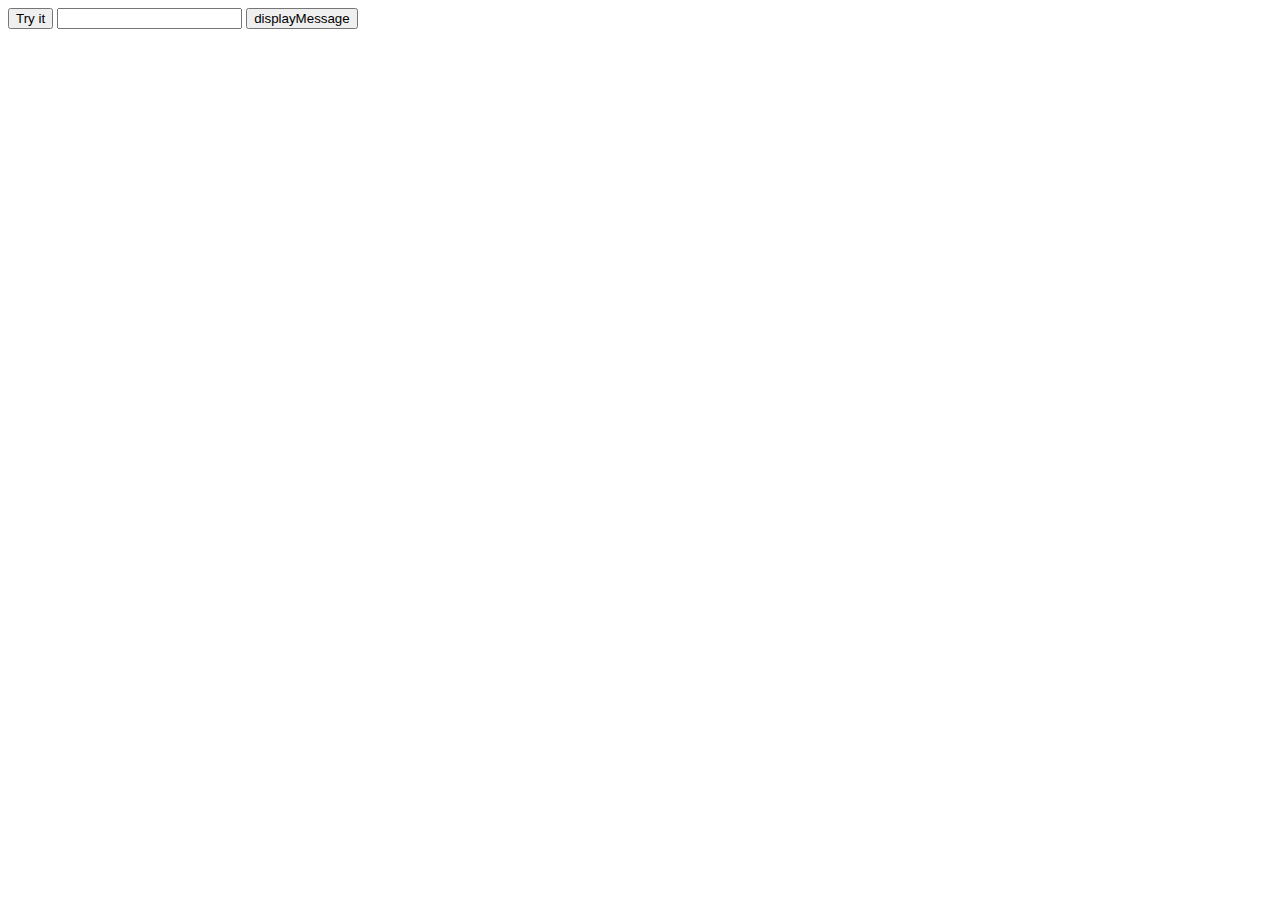
<file: assignment-3-6/index.html>
<!DOCTYPE html>
<html lang="en">
<head>
    <meta charset="UTF-8">
    <meta http-equiv="X-UA-Compatible" content="IE=edge">
    <meta name="viewport" content="width=device-width, initial-scale=1.0">
    <title>Document</title>
</head>
<body>
    
    <script src="scripts/app.js" ></script>


    <button type="button" onclick="document.write(5 + 6)">Try it</button>

    <input id="message" type="text">
    <button type="button" onclick="displayMessage()"> displayMessage </button>


</body>
</html>
</file>
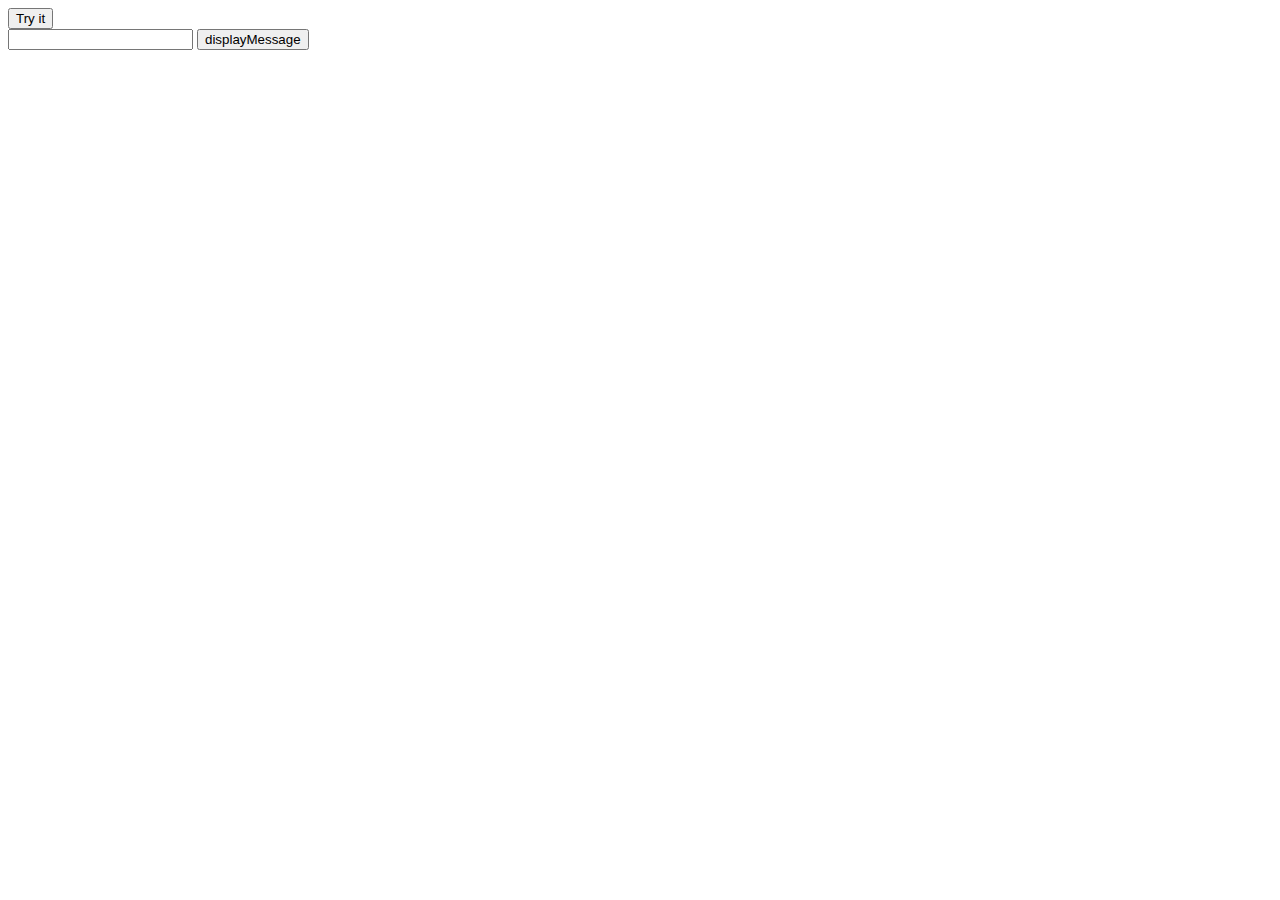
<file: assignment-4-6/index.html>
<!DOCTYPE html>

<html lang="en">
<head>
	<meta charset="UTF-8">
	<meta content="IE=edge" http-equiv="X-UA-Compatible">
	<meta content="width=device-width, initial-scale=1.0" name="viewport">

	<title>Document</title>
</head>

<body>
	<script src="scripts/app.js">
	</script> <button onclick="document.write(5 + 6)" type="button">Try it</button>

	<form>
		<input id="message" type="text"> <button onclick="displayMessage()" type="button">displayMessage</button> 
	
		
	</form>
</body>
</html>
</file>
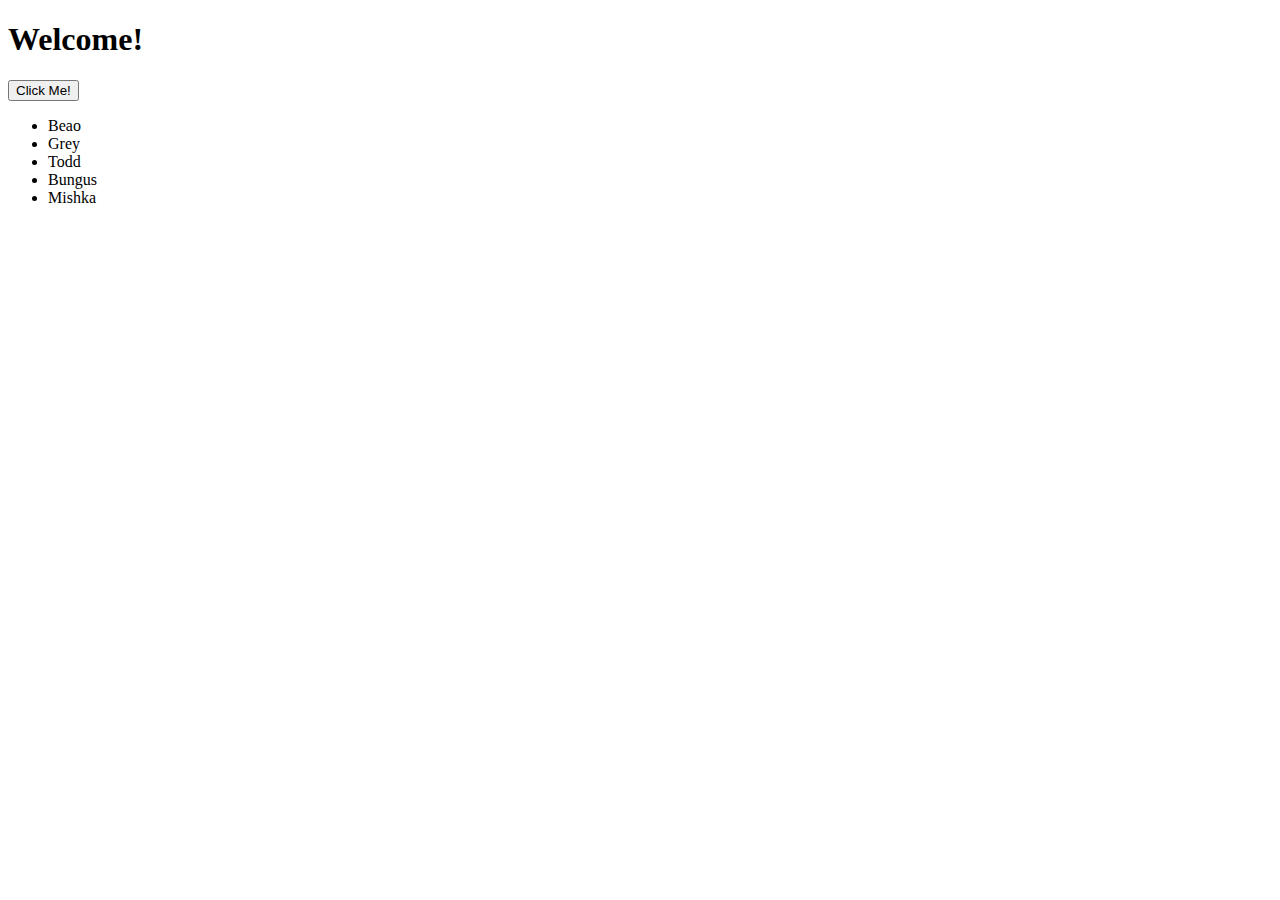
<file: assignment-5-6/index.html>
<!DOCTYPE html>
<html lang="en">
<head>
    <meta charset="UTF-8">
    <meta http-equiv="X-UA-Compatible" content="IE=edge">
    <meta name="viewport" content="width=device-width, initial-scale=1.0">
    <link rel="stylesheet" href="./style.css">

   
</head>
<body>
    
    <script src="scripts/app.js"></script>

   
    <h1 id="id1">Welcome!</h1>

    <button type="button" 
    onclick="document.getElementById('id1').style.color = 'green'">
    Click Me!</button>    


<ul class="cat-list">
    <li>Beao</li>
    <li>Grey</li>
    <li>Todd</li>
    <li>Bungus</li>
    <li>Mishka</li>
</ul>

</body>


</html>
</file>
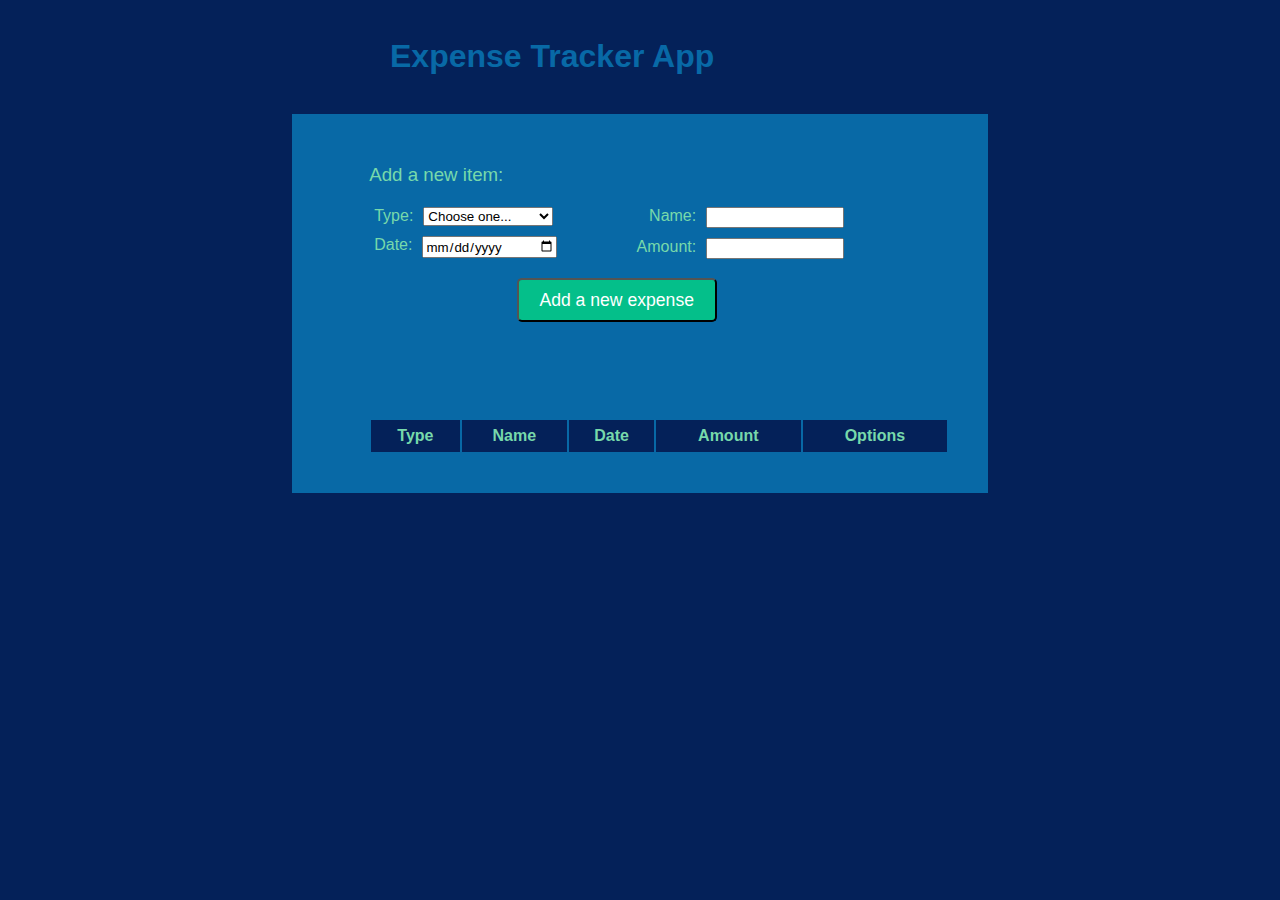
<file: expense-app/index.html>
<!DOCTYPE html>
<html lang="en">
<head>
    <meta charset="UTF-8">
    <meta name="viewport" content="width=device-width, initial-scale=1.0">
    <meta http-equiv="X-UA-Compatible" content="ie=edge">
  
    <title>Expense Tracker App</title>
    
    <link href="https://fonts.googleapis.com/css?family=Titillium+Web&display=swap" 
        rel="stylesheet">
    
        <link rel="stylesheet" href="style.css">

</head>


<body>
    <header>
    
    
        <h1 class="title">Expense Tracker App</h1>
    
    
        <header>

    <section class="content">
       
        
        <h3 class="secondTitle">Add a new item: </h3>
        
        <div class="form">
        
            <form id="expForm">
        
                <div class="formLine left">
        
                    <span for="type">Type:</span>
        
                    <select id="type">
                      
                        <option value="chooseOne">Choose one...</option>
        
                        <option value="Card">Card</option>
        
                        <option value="Cash">Cash</option>
        
                        <option value="Cryptocoin">Cryptocoin</option>
         
                        <option value="Other">Other</option>
         
                    </select>
                </div>
                

                <div class="formLine right">
  
                    <span for="name">Name:</span>
  
                    <input type="text" id="name">
  
                </div>

                <div class="formLine left">
  
                    <span for="date">Date:</span>
  
                    <input type="date" id="date">
                </div>
  
                <div class="formLine right">
  
                    <span for="amount">Amount:</span>
  
                    <input type="text" id="amount">
  
                </div>
  
                <button type="submit" class="buttonSave">Add a new expense</button>
  
            </form>
  
        </div>
  
    </section>
  
    <section class="content">
  
        <table class="table">
  
            <thead>
  
                <tr>
                    <th>Type</th>
                    <th>Name</th>
                    <th>Date</th>
                    <th>Amount</th>
                    <th>Options</th>
                </tr>
  
            </thead>
           
                <tbody id="expenseTable"></tbody>

        </table>
  
    </section>
  
    <script src="app.js"></script>



</body>


</html>
</file>
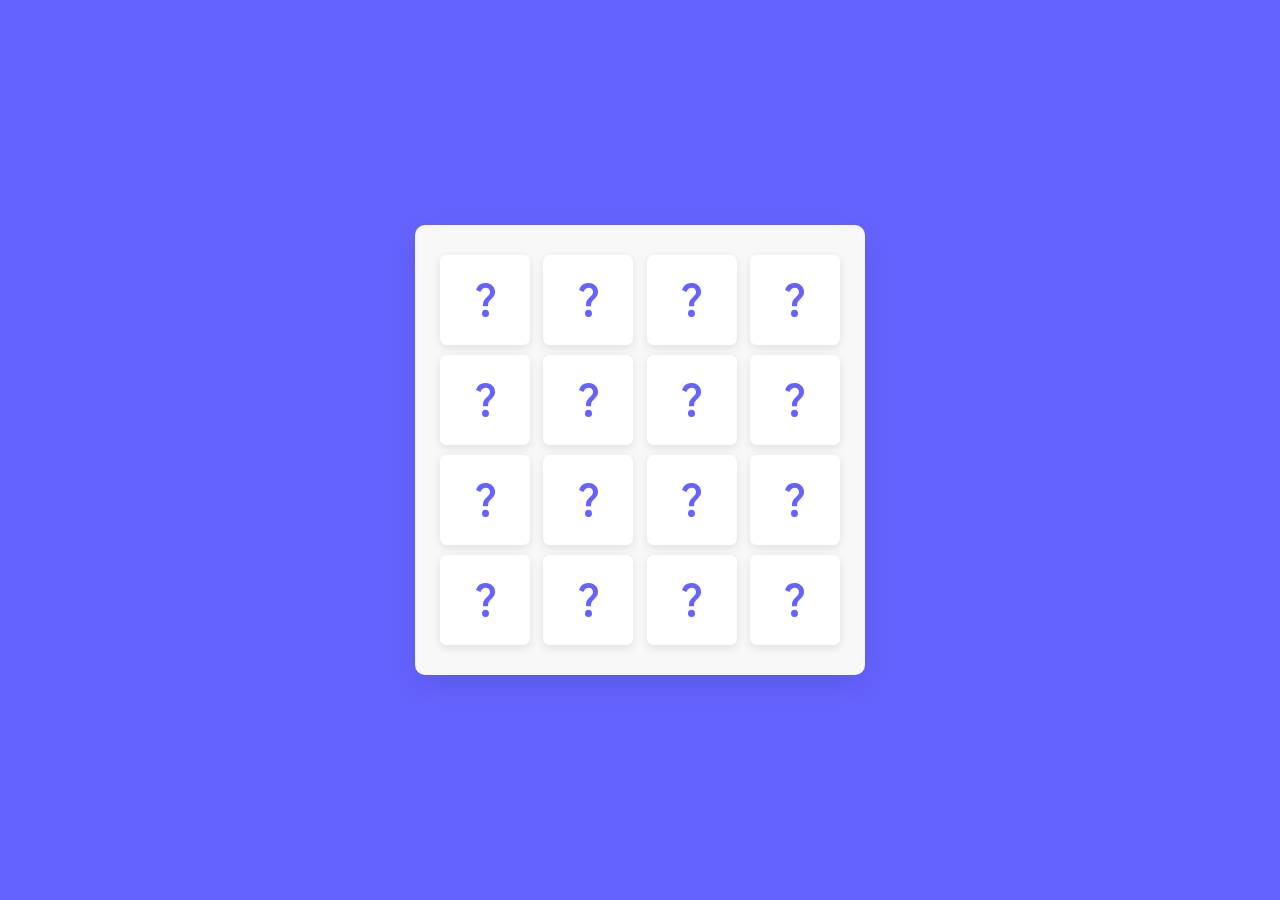
<file: memory_game/index.html>
<!DOCTYPE html>
<html lang="en" dir="ltr">
  <head>
    <meta charset="utf-8" />
    <title>Memory Card Game | CodingNepal</title>
    <link rel="stylesheet" href="style.css" />
    <meta name="viewport" content="width=device-width, initial-scale=1.0" />
  </head>
  <body>
    <div class="wrapper">
      <ul class="cards">
        <li class="card">
          <div class="view front-view">
            <img src="images/que_icon.svg" alt="icon" />
          </div>
          <div class="view back-view">
            <img src="images/img-1.png" alt="card-img" />
          </div>
        </li>
        <li class="card">
          <div class="view front-view">
            <img src="images/que_icon.svg" alt="icon" />
          </div>
          <div class="view back-view">
            <img src="images/img-6.png" alt="card-img" />
          </div>
        </li>
        <li class="card">
          <div class="view front-view">
            <img src="images/que_icon.svg" alt="icon" />
          </div>
          <div class="view back-view">
            <img src="images/img-3.png" alt="card-img" />
          </div>
        </li>
        <li class="card">
          <div class="view front-view">
            <img src="images/que_icon.svg" alt="icon" />
          </div>
          <div class="view back-view">
            <img src="images/img-2.png" alt="card-img" />
          </div>
        </li>
        <li class="card">
          <div class="view front-view">
            <img src="images/que_icon.svg" alt="icon" />
          </div>
          <div class="view back-view">
            <img src="images/img-1.png" alt="card-img" />
          </div>
        </li>
        <li class="card">
          <div class="view front-view">
            <img src="images/que_icon.svg" alt="icon" />
          </div>
          <div class="view back-view">
            <img src="images/img-5.png" alt="card-img" />
          </div>
        </li>
        <li class="card">
          <div class="view front-view">
            <img src="images/que_icon.svg" alt="icon" />
          </div>
          <div class="view back-view">
            <img src="images/img-2.png" alt="card-img" />
          </div>
        </li>
        <li class="card">
          <div class="view front-view">
            <img src="images/que_icon.svg" alt="icon" />
          </div>
          <div class="view back-view">
            <img src="images/img-6.png" alt="card-img" />
          </div>
        </li>
        <li class="card">
          <div class="view front-view">
            <img src="images/que_icon.svg" alt="icon" />
          </div>
          <div class="view back-view">
            <img src="images/img-3.png" alt="card-img" />
          </div>
        </li>
        <li class="card">
          <div class="view front-view">
            <img src="images/que_icon.svg" alt="icon" />
          </div>
          <div class="view back-view">
            <img src="images/img-4.png" alt="card-img" />
          </div>
        </li>
        <li class="card">
          <div class="view front-view">
            <img src="images/que_icon.svg" alt="icon" />
          </div>
          <div class="view back-view">
            <img src="images/img-5.png" alt="card-img" />
          </div>
        </li>
        <li class="card">
          <div class="view front-view">
            <img src="images/que_icon.svg" alt="icon" />
          </div>
          <div class="view back-view">
            <img src="images/img-4.png" alt="card-img" />
          </div>
        </li>
        <li class="card">
          <div class="view front-view">
            <img src="images/que_icon.svg" alt="icon" />
          </div>
          <div class="view back-view">
            <img src="images/img-4.png" alt="card-img" />
          </div>
        </li>
        <li class="card">
          <div class="view front-view">
            <img src="images/que_icon.svg" alt="icon" />
          </div>
          <div class="view back-view">
            <img src="images/img-4.png" alt="card-img" />
          </div>
        </li>
        <li class="card">
          <div class="view front-view">
            <img src="images/que_icon.svg" alt="icon" />
          </div>
          <div class="view back-view">
            <img src="images/img-4.png" alt="card-img" />
          </div>
        </li>
        <li class="card">
          <div class="view front-view">
            <img src="images/que_icon.svg" alt="icon" />
          </div>
          <div class="view back-view">
            <img src="images/img-4.png" alt="card-img" />
          </div>
        </li>
      </ul>
    </div>

    <script src="script.js"></script>
  </body>
</html>
</file>
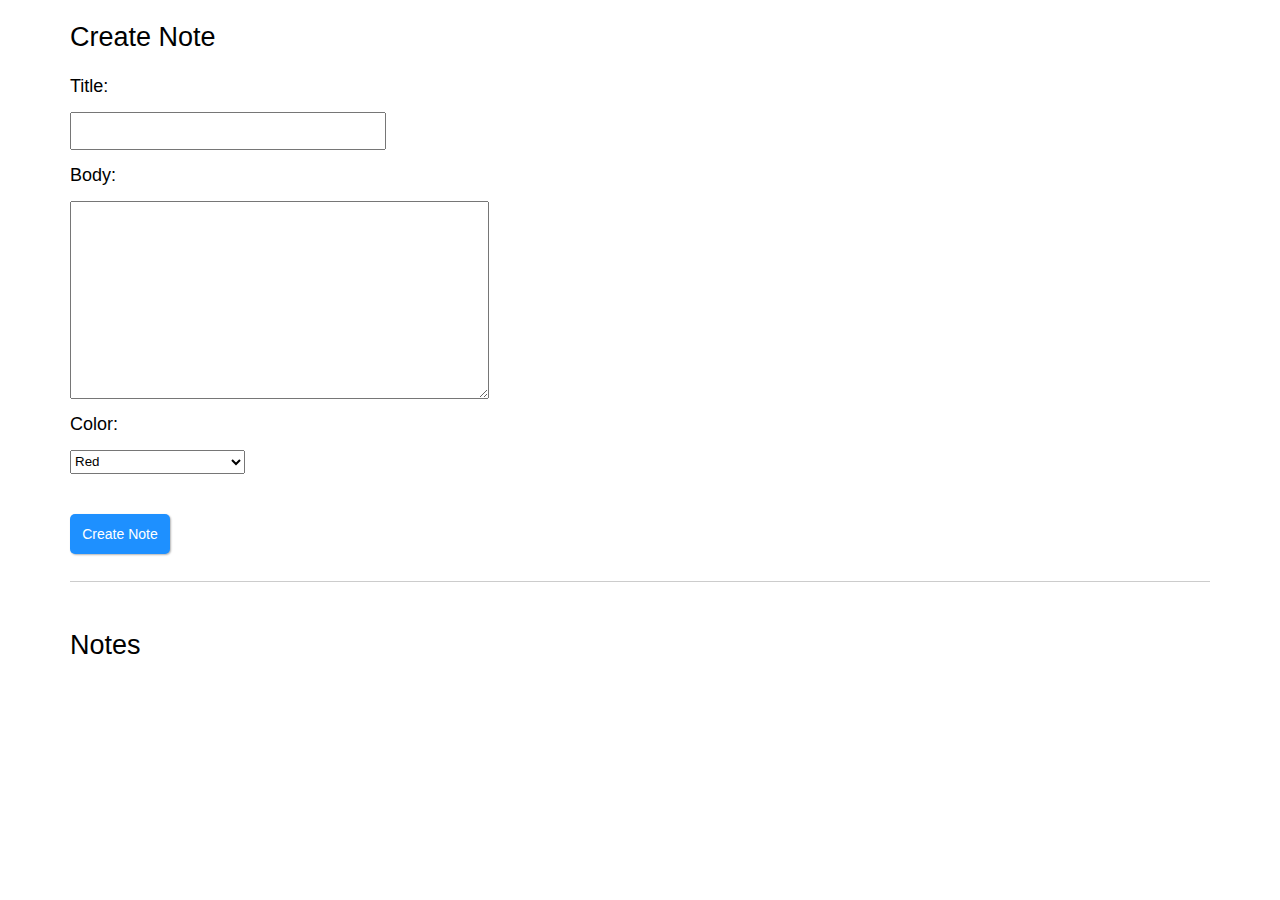
<file: note-taking-app/index.html>
<!DOCTYPE html>
<html lang="en">
  <head>
    <meta charset="UTF-8" />
    <meta name="viewport" content="width=device-width, initial-scale=1.0" />
    <meta http-equiv="X-UA-Compatible" content="ie=edge" />

    <link rel="stylesheet" href="./style.css" />
  </head>

  <body>
    <div id="wrapper">
      <div id="note-editor">
        <h2 id="note-editor-title">Create Note</h2>

        <label>Title:</label>

        <input type="text" id="title" name="title" />

        <label>Body:</label>

        <textarea rows="10" cols="42" id="message" name="message"></textarea>

        <label>Color:</label>

        <select id="color" name="color">
          <option value="red" selected>Red</option>

          <option value="green">Green</option>

          <option value="blue">Blue</option>
        </select>

        <div id="button">
          <button id="add-btn">Create Note</button>

          <div id="error"></div>
        </div>
      </div>

      <div id="notes-section">
        <h2>Notes</h2>

        <ul id="notes"></ul>

        <script src="app.js"></script>
      </div>
    </div>
  </body>
</html>
</file>
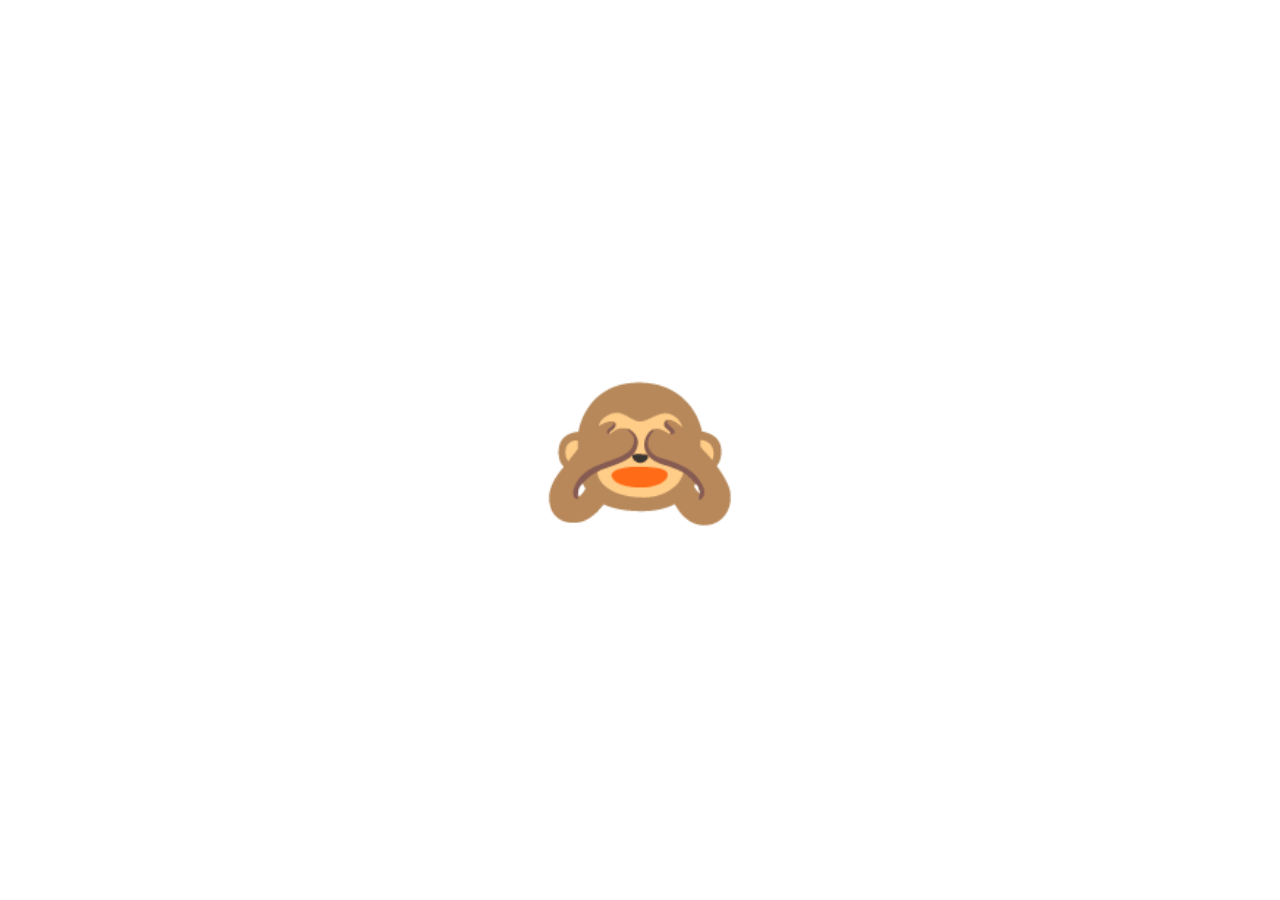
<file: project-1/index.html>
<!DOCTYPE html>
<html lang="en">
  <head>
    <meta charset="UTF-8" />
    <meta name="viewport" content="width=device-width, initial-scale=1.0" />
    <title>Document</title>
    <link rel="stylesheet" href="styles.css" />

</head>

<body>


    <div class="emoji closed active">🙈</div>
    
    <div class="emoji open">🙉</div>
    
    <script src="app.js"></script>


</body>
</html>
</file>
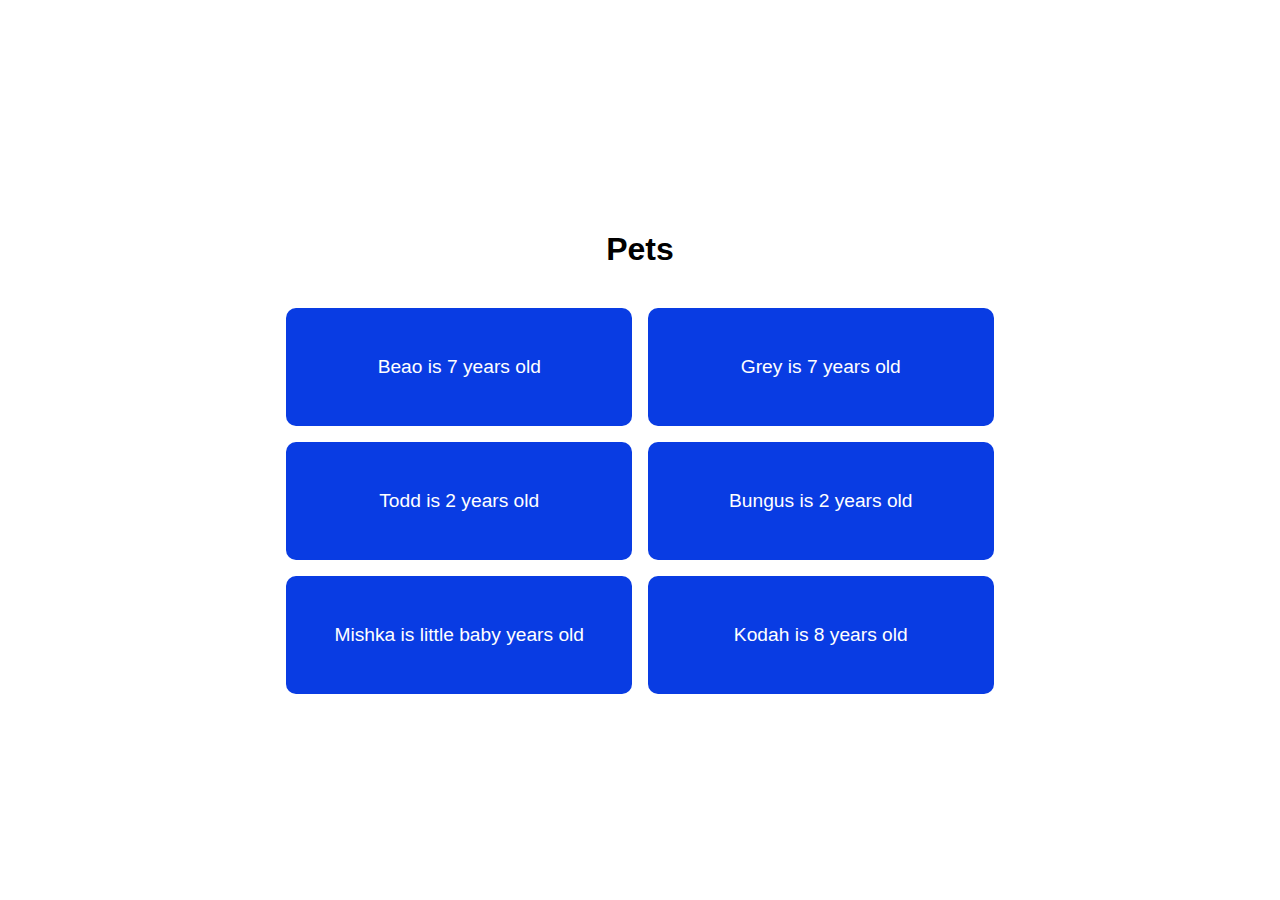
<file: project-2/index.html>
<!DOCTYPE html>
<html lang="en">
  <head>
    <meta charset="UTF-8" />
    <meta name="viewport" content="width=device-width, initial-scale=1.0" />
    <title>Document</title>
    <link rel="stylesheet" href="styles.css" />
 
</head>

<body>
   
    <h1>Pets</h1>
    
    <div id="info"></div>
    
    <script src="app.js"></script>
 
</body>

</html>
</file>
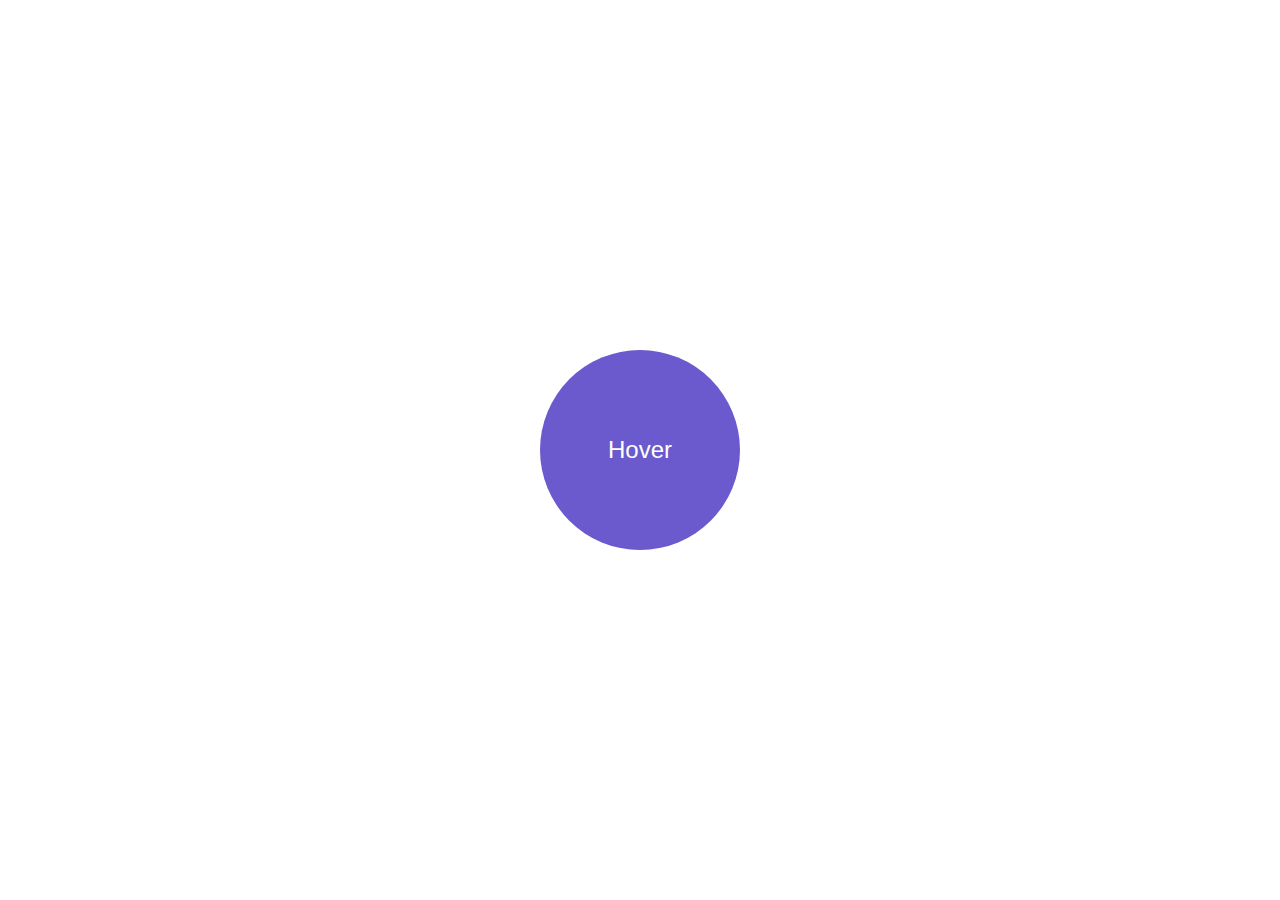
<file: project-3/index.html>
<!DOCTYPE html>
<html lang="en">
  <head>
    <meta charset="UTF-8" />
    <meta name="viewport" content="width=device-width, initial-scale=1.0" />
    <title>Document</title>
    <link rel="stylesheet" href="styles.css" />
  
</head>
  
  <body>
  
    <div id="circle">Hover</div>

    <script src="app.js"></script>


  </body>

</html>
</file>
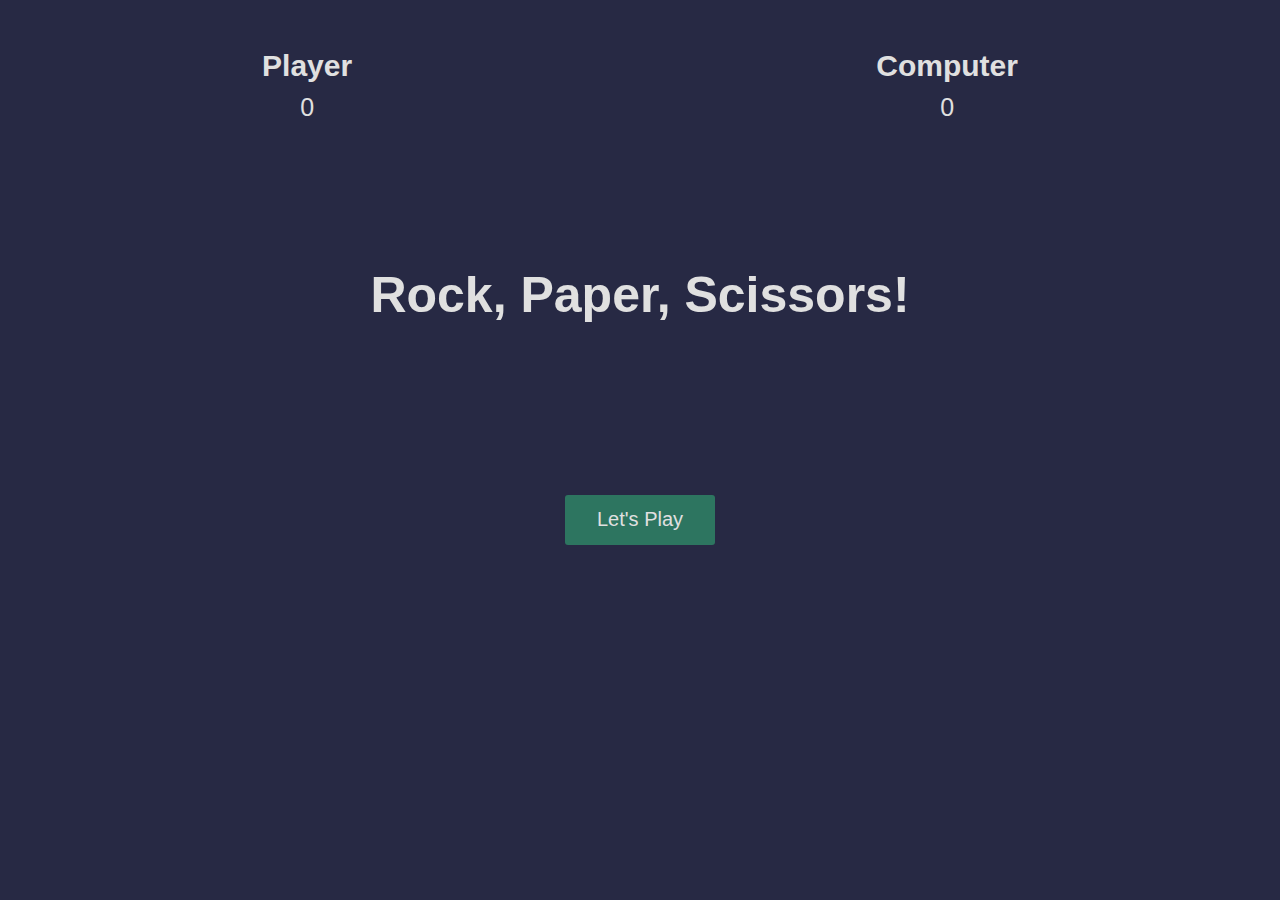
<file: rock-paper-scissors/index.html>
<!DOCTYPE html>
    <html lang="en">
      <head>
        <meta charset="UTF-8" />
        <meta name="viewport" content="width=device-width, initial-scale=1.0" />
        <meta http-equiv="X-UA-Compatible" content="ie=edge" />
        <link rel="stylesheet" href="./style.css" />
        <title>Rock, paper, scissors!</title>
      </head>
      
      
      <body>
      
      
      
        <section class="game">
      
            <div class="score">
      
                <div class="player-score">
      
                    <h2>Player</h2>
              
                    <p>0</p>
            </div>
            
            <div class="computer-score">
        
                <h2>Computer</h2>
            
              <p>0</p>
        
            </div>
          
        </div>
    
          <div class="intro">
        
            <h1>Rock, Paper, Scissors!</h1>
        
            <button>Let's Play</button>
        
        </div>
    
          <div class="match fadeOut">
          
            <h2 class="winner">Choose an option</h2>
          
            <div class="hands">
          
                <img class="player-hand" src="./assets/rock.png" alt="" />
          
                <img class="computer-hand" src="./assets/rock.png" alt="" />
          
            </div>
          
            <div class="options">

                <button class="rock">rock</button>

                <button class="paper">paper</button>

                <button class="scissors">scissors</button>

            </div>

        </div>

    </section>
    
        <script src="app.js"></script>

    </body>

    </html>
</file>
<file: assignment-5-6/style.css>
.change{
color: darkgreen;
font-size: 100px;
border: 10px solid black;


}
</file>
<file: expense-app/style.css>
*{
    margin:0;
    font-family: '', sans-serif;
}

body{
    background:#042159;
    color:#77D9AB;
}

.title{
    width: 500px;
    color:#0869A6;
    margin:3% auto;
}

.content{
    width: 580px;
    margin: 0 auto;
    background-color:#0869A6;
    padding: 3%;
    padding-left: 6%;
}

.secondTitle{
    text-align:left;
    margin: 2% 0;
    font-weight: 100;
}

.form{
    padding: 5px;
}

.formLine{
    display: inline-flex;
    padding: 5px 0px;
}

.left{
    float: left;
}

.right{
    float:right;
    margin-right: 100px;
}

input, select{
    width: 130px;
    margin-left: 10px;
}

/* table style */
table{
    width: 100%;
}

thead{
    background-color:#042159;
    line-height: 30px;
}

/* Button */

button{
    width: 200px;
    color:#fff; 
    padding: 10px;
    text-align: center;
    font-size: 1.1em;
    line-height: 20px;
    background-color: #04BF8A;
    border-radius: 5px;
    margin: 14px 25%;
    cursor: pointer;
}

a{
    text-decoration: underline;
    cursor: pointer;
}
</file>
<file: memory_game/style.css>
@import url('https://fonts.googleapis.com/css2?family=Poppins:wght@400;500;600;700&display=swap');
*{
  margin: 0;
  padding: 0;
  box-sizing: border-box;
  font-family: 'Poppins', sans-serif;
}
body{
  display: flex;
  align-items: center;
  justify-content: center;
  min-height: 100vh;
  background: #6563FF;
}
.wrapper{
  padding: 25px;
  border-radius: 10px;
  background: #F8F8F8;
  box-shadow: 0 10px 30px rgba(0,0,0,0.1);
}
.cards, .card, .view{
  display: flex;
  align-items: center;
  justify-content: center;
}
.cards{
  height: 400px;
  width: 400px;
  flex-wrap: wrap;
  justify-content: space-between;
}
.cards .card{
  cursor: pointer;
  list-style: none;
  user-select: none;
  position: relative;
  perspective: 1000px;
  transform-style: preserve-3d;
  height: calc(100% / 4 - 10px);
  width: calc(100% / 4 - 10px);
}
.card.shake{
  animation: shake 0.35s ease-in-out;
}
@keyframes shake {
  0%, 100%{
    transform: translateX(0);
  }
  20%{
    transform: translateX(-13px);
  }
  40%{
    transform: translateX(13px);
  }
  60%{
    transform: translateX(-8px);
  }
  80%{
    transform: translateX(8px);
  }
}
.card .view{
  width: 100%;
  height: 100%;
  position: absolute;
  border-radius: 7px;
  background: #fff;
  pointer-events: none;
  backface-visibility: hidden;
  box-shadow: 0 3px 10px rgba(0,0,0,0.1);
  transition: transform 0.25s linear;
}
.card .front-view img{
  width: 19px;
}
.card .back-view img{
  max-width: 45px;
}
.card .back-view{
  transform: rotateY(-180deg);
}
.card.flip .back-view{
  transform: rotateY(0);
}
.card.flip .front-view{
  transform: rotateY(180deg);
}

@media screen and (max-width: 700px) {
  .cards{
    height: 350px;
    width: 350px;
  }
  .card .front-view img{
    width: 17px;
  }
  .card .back-view img{
    max-width: 40px;
  }
}

@media screen and (max-width: 530px) {
  .cards{
    height: 300px;
    width: 300px;
  }
  .card .front-view img{
    width: 15px;
  }
  .card .back-view img{
    max-width: 35px;
  }
}
</file>
<file: note-taking-app/style.css>
body {
    margin: 0;
    padding: 0;
    font-size: 18px;
  }
  
  * {
    font-family: 'Roboto', sans-serif;
    font-weight: 300;
  }
  
  #wrapper {
    width: 100%;
    max-width: 1140px;
    margin: 0 auto;
    padding: 0 20px;
  }
  
  #note-editor {
    padding-bottom: 12px;
    margin-bottom: 48px;
    border-bottom: 1px solid rgba(0,0,0,0.2);
    opacity: 1;
    transition: all 0.25s ease-out;
  }
  
  #note-editor.hide {
    opacity: 0;
  }
  
  label {
    display: block;
    width: 100%;
    margin-bottom: 15px;
  }
  
  input {
    font-size: 16px;
    display: block;
    width: 300px;  
    margin-bottom: 15px;
    padding: 8px 6px;
  }
  
  input.is-empty {
    border: 2px solid tomato;
  }
  
  textarea {
    font-size: 16px;
    display: block;
    margin-bottom: 15px;
    padding: 8px 6px;
  }
  
  textarea.is-empty {
    border: 1px solid tomato;
  }
  
  #button {
    position: relative;
  }
  
  #error {
    color: tomato;
    position: absolute;
    top: 12px;
    left: 150px;
    line-height: 16px;
  }
  
  select {
    display: block;
    margin-bottom: 15px;
    width: 175px;
    padding: 0;
    height: 24px;
  }
  
  button {
    position: relative;
    display: block;
    width: 100px;
    margin-top: 40px;
    padding: 12px 8px;
    border-radius: 5px;
    margin-bottom: 15px;
    outline: none;
    border:0;
    box-shadow: 1px 1px 2px rgba(0,0,0,0.3);
    background: dodgerblue;
    color: white;
    font-size: 14px;
  }
  
  button:active {
    box-shadow: 0px 0px 1px rgba(0,0,0,0.1);
    top: 1px;
    left: 1px;
  }
  
  ul {
    padding-left: 0;
  }
  
  #notes-section {
    opacity: 1;
    visibility: visible;
    transition: all 0.25s ease-out;
  }
  
  #notes-section.hide {
    opacity: 0;
    visibility: hidden;
  }
  
  #notes li {
    position: relative;
    list-style-type: none;
    display: block;
    float: left;
    width: 340px;
    height: 250px;
    padding: 8px 12px;
    border-radius: 5px;
    margin: 0 5px 12px;
  }
  
  #notes li.red {
    background: pink;
  }
  
  #notes li.green {
    background: palegreen;
  }
  
  #notes li.blue {
    background: lightskyblue;
  }
  
  footer {
    position: absolute;
    bottom: 0;
    width: 100%;
    height: 24px;
    left: 0;
    background: rgba(255,255, 255, 0.4);
    padding: 5px 0;
  }
  
  .edit {
    position: absolute;
    height: 24px;
    left: 12px;
    line-height: 24px;
    cursor: pointer;
  }
  
  .delete {
    float: right;
    position: absolute;
    top: 5px;
    right: 5px;
    cursor: pointer;
  }
  
  i:before {
    font-size: 18px;
  }
  
  .note-title {
    font-size: 1.5em;
    font-weight: bold;
    display: block;
    width: 100%;
  
  }
  
  .note-message {
    display: block;
    width: 100%;
  }
</file>
<file: project-1/styles.css>
* {
    box-sizing: border-box;
    margin: 0;
    padding: 0;
  }
  
  body {
    display: flex;
    flex-direction: column;
    justify-content: center;
    align-items: center;
    height: 100vh;
  }
  
  .emoji {
    font-size: 10rem;
    cursor: pointer;
    user-select: none;
  }
  
  .closed {
    display: none;
  }
  
  .open {
    display: none;
  }
  
  .active {
    display: block;
  }
</file>
<file: project-2/styles.css>
* {
    box-sizing: border-box;
    margin: 0;
    padding: 0;
    font-family: 'Trebuchet MS', 'Lucida Sans Unicode', 'Lucida Grande',
      'Lucida Sans', Arial, sans-serif;
  }
  
  body {
    display: flex;
    flex-direction: column;
    justify-content: center;
    align-items: center;
    height: 100vh;
  }
  
  h1 {
    padding: 2rem;
  }
  
  #info {
    display: grid;
    grid-template-columns: 1fr 1fr;
  }
  
  #info div {
    padding: 3rem;
    background: rgb(9, 60, 227);
    margin: 0.5rem;
    border-radius: 10px;
    color: #fff;
    font-size: 1.2rem;
    text-align: center;
  }
</file>
<file: project-3/styles.css>
* {
    box-sizing: border-box;
    margin: 0;
    padding: 0;
    font-family: 'Trebuchet MS', 'Lucida Sans Unicode', 'Lucida Grande',
      'Lucida Sans', Arial, sans-serif;
  }
  
  body {
    display: flex;
    flex-direction: column;
    justify-content: center;
    align-items: center;
    height: 100vh;
  }
  
  #circle {
    display: flex;
    justify-content: center;
    align-items: center;
    height: 200px;
    width: 200px;
    background: slateblue;
    border-radius: 100px;
    font-size: 1.5rem;
    color: #fff;
    cursor: pointer;
    transition: cubic-bezier(0.075, 0.82, 0.165, 1) 3s;
  }
  
  .hover {
    transform: scale(2);
  }
</file>
<file: rock-paper-scissors/style.css>
* {
    margin: 0;
    padding: 0;
    box-sizing: border-box;
  }
  


  section {
    height: 100vh;
    background-color: rgb(39, 41, 68);
    font-family: sans-serif;
  }
  
  
  
  .score {
    color: rgb(224, 224, 224);
    height: 20vh;
    display: flex;
    justify-content: space-around;
    align-items: center;
  }
  
  
  
  .score h2 {
    font-size: 30px;
  }
  
  
  
  .score p {
    text-align: center;
    padding: 10px;
    font-size: 25px;
  }
  
  
  
  .intro {
    color: rgb(224, 224, 224);
    height: 50vh;
    display: flex;
    flex-direction: column;
    align-items: center;
    justify-content: space-around;
    transition: opacity 0.5s ease;
  }
  
  
  
  
  .intro h1 {
    font-size: 50px;
  }
  
  
  .intro button,
  .match button {
    width: 150px;
    height: 50px;
    background: none;
    border: none;
    color: rgb(224, 224, 224);
    font-size: 20px;
    background: rgb(45, 117, 96);
    border-radius: 3px;
    cursor: pointer;
  }
  
  
  .match {
    position: absolute;
    top: 50%;
    left: 50%;
    transform: translate(-50%, -50%);
    transition: opacity 0.5s ease 0.5s;
  }
  
  
  
  
  .winner {
    color: rgb(224, 224, 224);
    text-align: center;
    font-size: 50px;
  }
  
  .hands,
  .options {
    display: flex;
    justify-content: space-around;
    align-items: center;
  }
  
  
  
  
  .player-hand {
    transform: rotateY(180deg);
  }
  
  
  
  
  div.fadeOut {
    opacity: 0;
    pointer-events: none;
  }
  
  
  
  div.fadeIn {
    opacity: 1;
    pointer-events: all;
  }
  
  
  
  @keyframes shakePlayer {
  
  
    0% {
      transform: rotateY(180deg) translateY(0px);
    }
  
  
    15% {
      transform: rotateY(180deg) translateY(-50px);
    }
  
  
    25% {
      transform: rotateY(180deg) translateY(0px);
    }
  
  
    35% {
      transform: rotateY(180deg) translateY(-50px);
    }
  
  
    50% {
      transform: rotateY(180deg) translateY(0px);
    }
  
  
    65% {
      transform: rotateY(180deg) translateY(-50px);
    }
  
  
    75% {
      transform: rotateY(180deg) translateY(0px);
    }
  
  
    85% {
      transform: rotateY(180deg) translateY(-50px);
    }
  
  
    100% {
      transform: rotateY(180deg) translateY(0px);
    }
  
}
  
  @keyframes shakeComputer {

    0% {
        transform: translateY(0px);
    }


    15% {
      transform: translateY(-50px);
    }


    25% {
      transform: translateY(0px);
    }


    35% {
      transform: translateY(-50px);
    }


    50% {
      transform: translateY(0px);
    }


    65% {
      transform: translateY(-50px);
    }


    75% {
      transform: translateY(0px);
    }


    85% {
      transform: translateY(-50px);
    }


    100% {
      transform: translateY(0px);
    }

}
</file>
